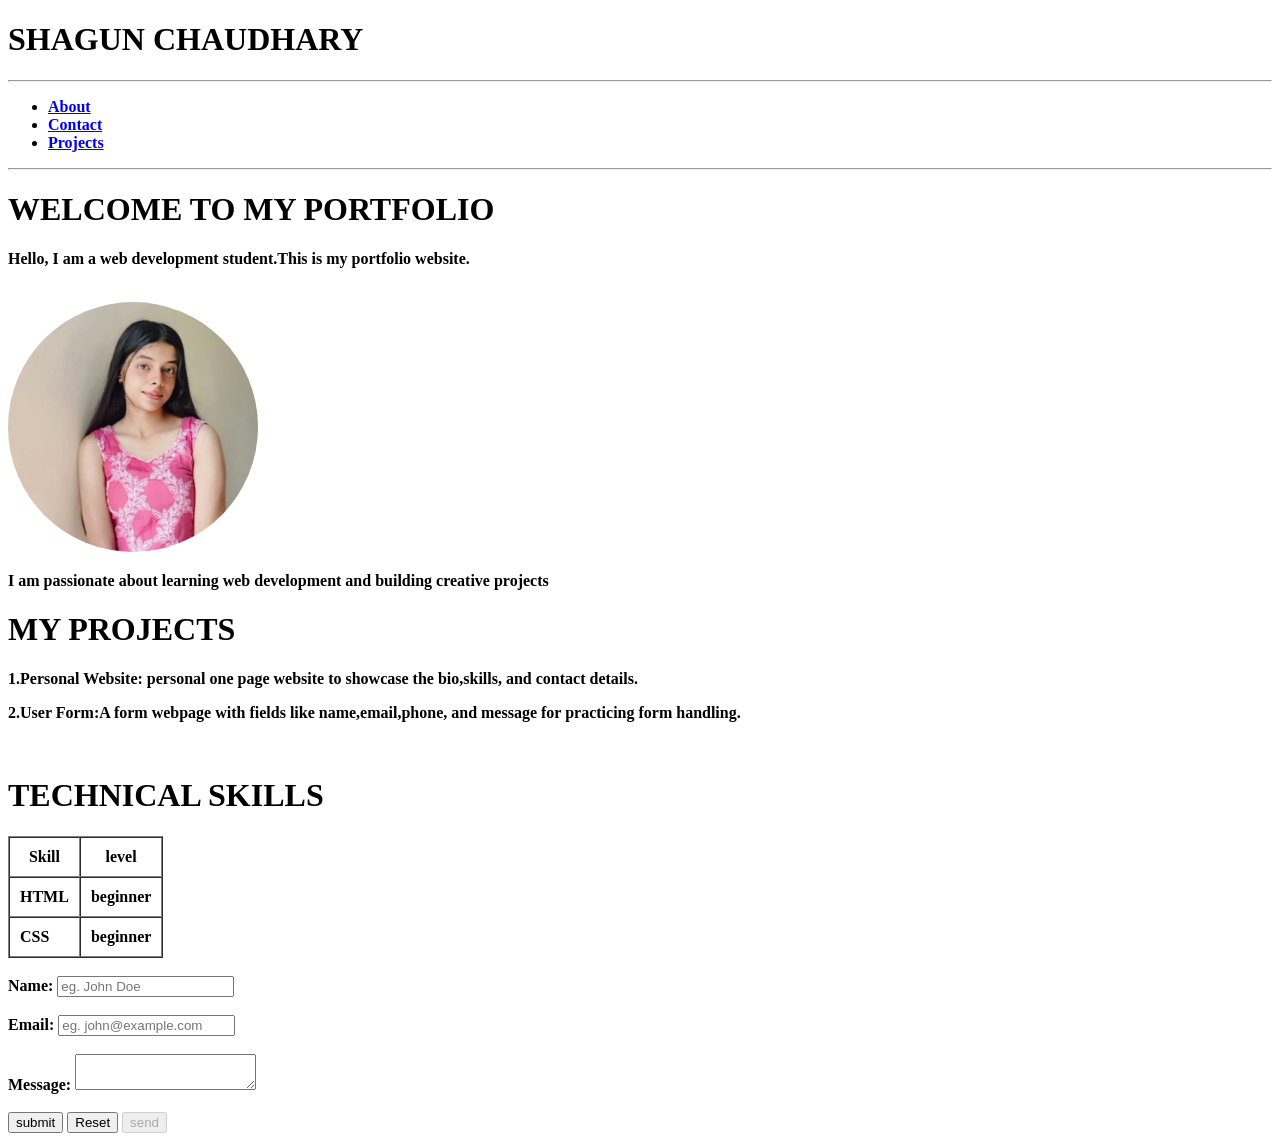
<file: assignment-1/index.html>
<!DOCTYPE html>
<html lang="en">
<head>
    <meta charset="UTF-8">
    <meta name="viewport" content="width=device-width, initial-scale=1.0">
</head>
<body>
    <h1>SHAGUN CHAUDHARY</h1>
    <hr>
    <ul>
        <li><a href="about_me.html"><b>About </a></li>
        <li><a href="contact.html"><b>Contact</a></li>
        <li><a href="project.html"><b>Projects</a></li>
    </ul>
    <hr>
    
    <h1>WELCOME TO MY PORTFOLIO</h1>
    <p>Hello, I am a web development student.This is my portfolio website. </p>
    <br>
    <img src="my image.jpeg" alt="my image" style="width:250px; height:250px;object-fit:cover; border-radius: 50%;">
    <p>I am passionate about  learning web development and building creative projects</p>
    <h1>MY PROJECTS</h1>
    <p><b>1.Personal Website:</b> personal one page website to showcase the bio,skills, and contact details.</p>
        <p><b>2.User Form:</b>A form webpage with fields like name,email,phone, and message for practicing form handling.</p>
<br>
<h1>TECHNICAL SKILLS</h1>
<table cellpadding="10" cellspacing="0" border="1">
    <tr>
        <th>Skill</th>
        <th>level</th>
    </tr>
    <tr>
        <td>HTML</td>
        <td>beginner</td>
    </tr>
    <tr>
        <td>CSS</td>
        <td>beginner</td>
    </tr>
</table>
<br>
<form action="contact.html">
    <label for="name">Name:</label>
    <input type="text" id="name" name="username" required placeholder="eg. John Doe">
    <br>
    <br>
    <label for="email">Email:</label>
    <input type="email" id="email" name="email" required placeholder="eg. john@example.com">
    <br>
    <br>
    <label for="message">Message:</label>
    <textarea id="message" name="message" required></textarea> 
    <br>
    <br>
    <button type="submit">submit</button>
    <button type="reset">Reset</button>
    <button disabled>send</button>
    
    
</form>
    </body>
</html>
</file>
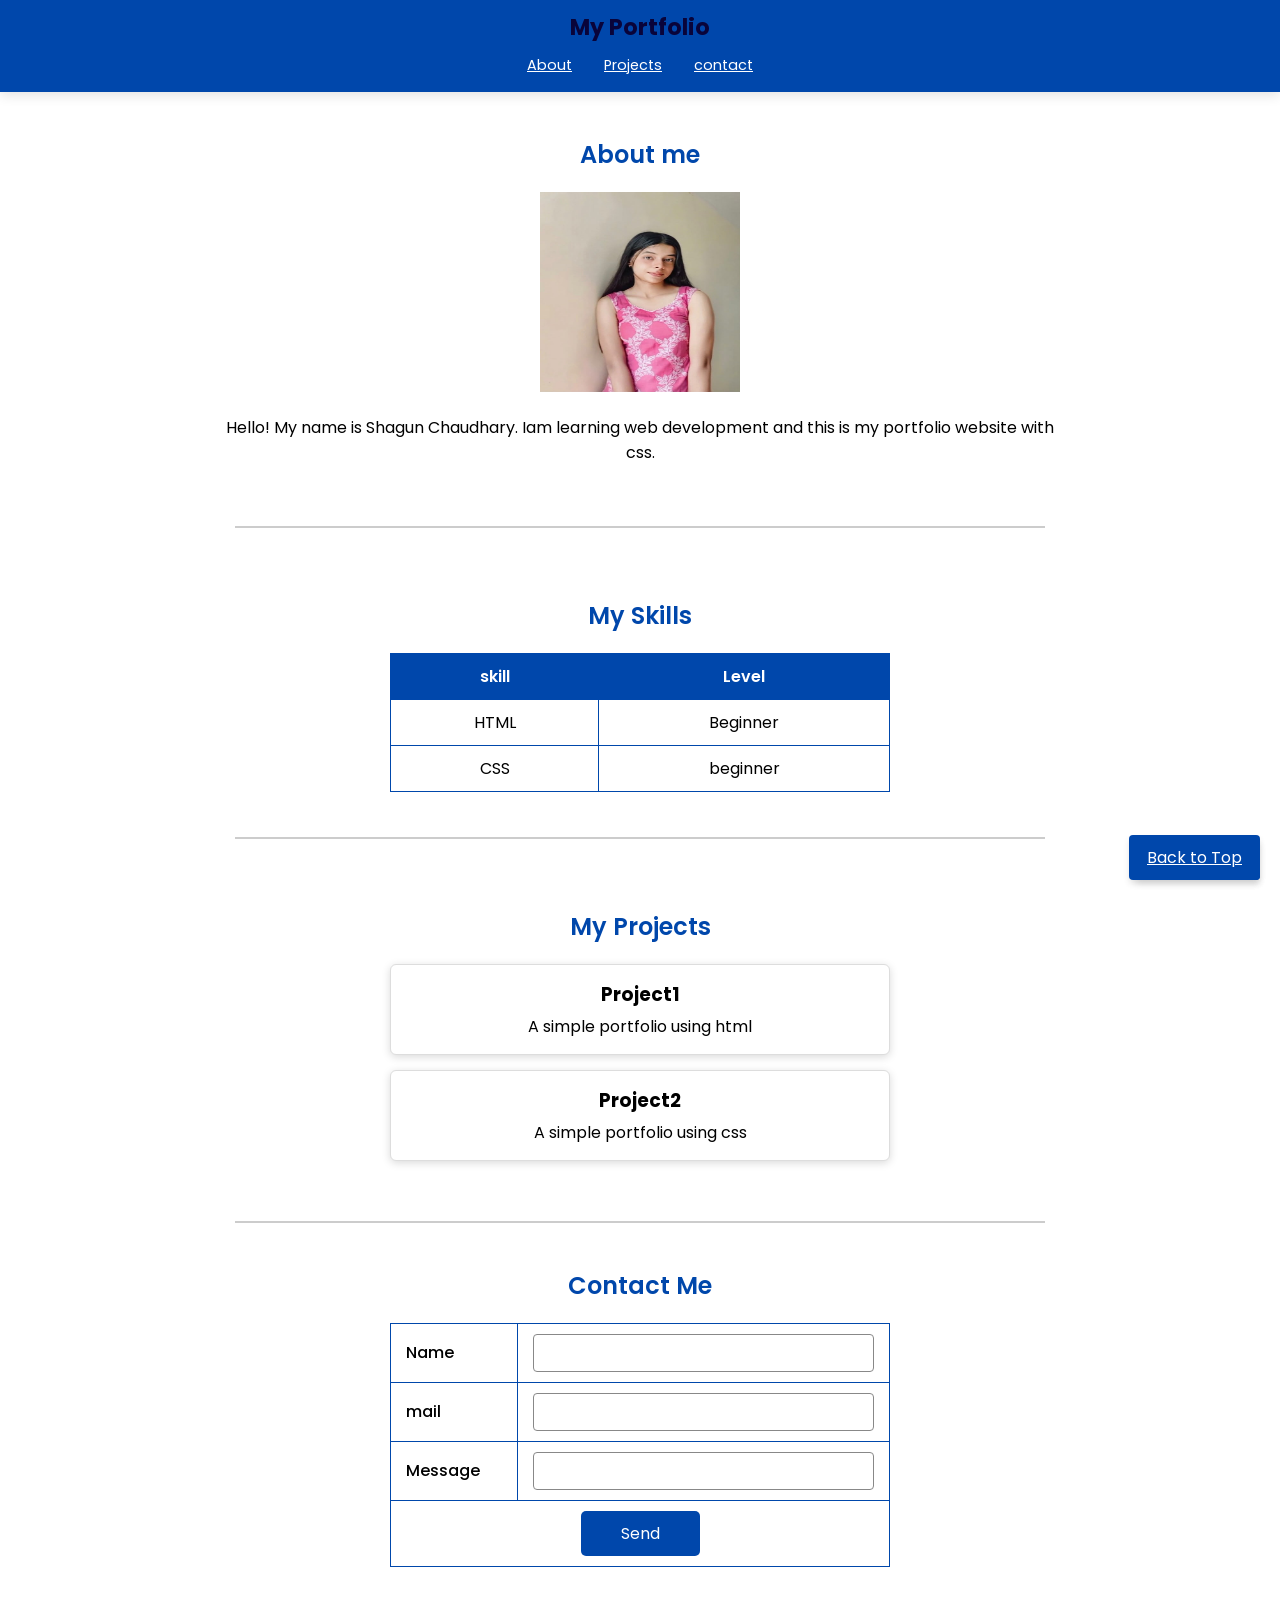
<file: assignment-2/index.html>
<!DOCTYPE html>
<html lang="en">
<head>
    <meta charset="UTF-8">
    <meta name="viewport" content="width=device-width, initial-scale=1.0">
    <title>My Portfolio</title>
    <link rel="stylesheet" href="style.css">
   <link href="https://fonts.googleapis.com/css2?family=Poppins&display=swap"; rel="stylesheet">
     
</head>

<body>
<div id="top"></div>
<header>
        <nav>
        
        
            <h1>My Portfolio</h1>
<div class="nav-links">
            <a href="#about">About</a>
            <a href="#projects">Projects</a>
            <a href="#contact">contact</a>
            <a href="#top" class="back-to-top">Back to Top</a>
            </div>
        </nav>
    </header>

    <main>
        
        <section id="about">
            <h2>About me</h2>
            <img src="my image.jpeg" alt="my profile photo" width="200"; height="200">
            <p>Hello! My name is Shagun Chaudhary. Iam learning web development and this is my portfolio website with css.</p>

        </section>
        <hr>
        <br>
        <section id="skills">
            <h2>My Skills</h2>
            <table>
                <thead>
                    <tr>
                        <th>skill</th>
                        <th>Level</th>
                    </tr>
                </thead>
                <tbody>
                    <tr>
                    <td>HTML</td>
                    <td>Beginner</td>
                    </tr>
                    <tr>
                    <td>CSS</td>
                    <td>beginner</td>
                    
                </tr>

                </tbody>
            </table>
        </section>
<hr>
        <br>
        
        <section id="projects">
            <h2>My Projects</h2>
            <div class="project-card">
                <h3>Project1</h3>
                <p>A simple portfolio using html</p>
                </div>
                <div class="project-card">
            <h3>Project2</h3>
            <p>A simple portfolio using css</p>
            </div>
        </section>

        <hr>

        <section id="contact">
            <h2>Contact Me</h2>
            <form action="#" method=post>
             <table class="form-table">
                <tr>
                    <td><label for="name">Name</label></td>
                        <td><input type="text" id="name" name="name"  required></td>
                      </tr>
                      <tr>
                        <td><label for="email">mail</label></td>
                        <td><input type="email" id="email" name="email" required></td>

                        </tr>  
                        <tr>
                            <td><label for="message">Message</label></td>
                            <td><input type="message" id="message" name="message" rows="4"  required></td>
                        </tr>
                        <tr>
                        <td colspan="2" class="center">
                        <button type="submit">Send</button></td>

                </tr>
            </table>
            
            </form>
        </section>
    </main>
    <footer></footer>
    <a href="#top" class="back-to-top">Back to Top </a>
</body>
</html>
</file>
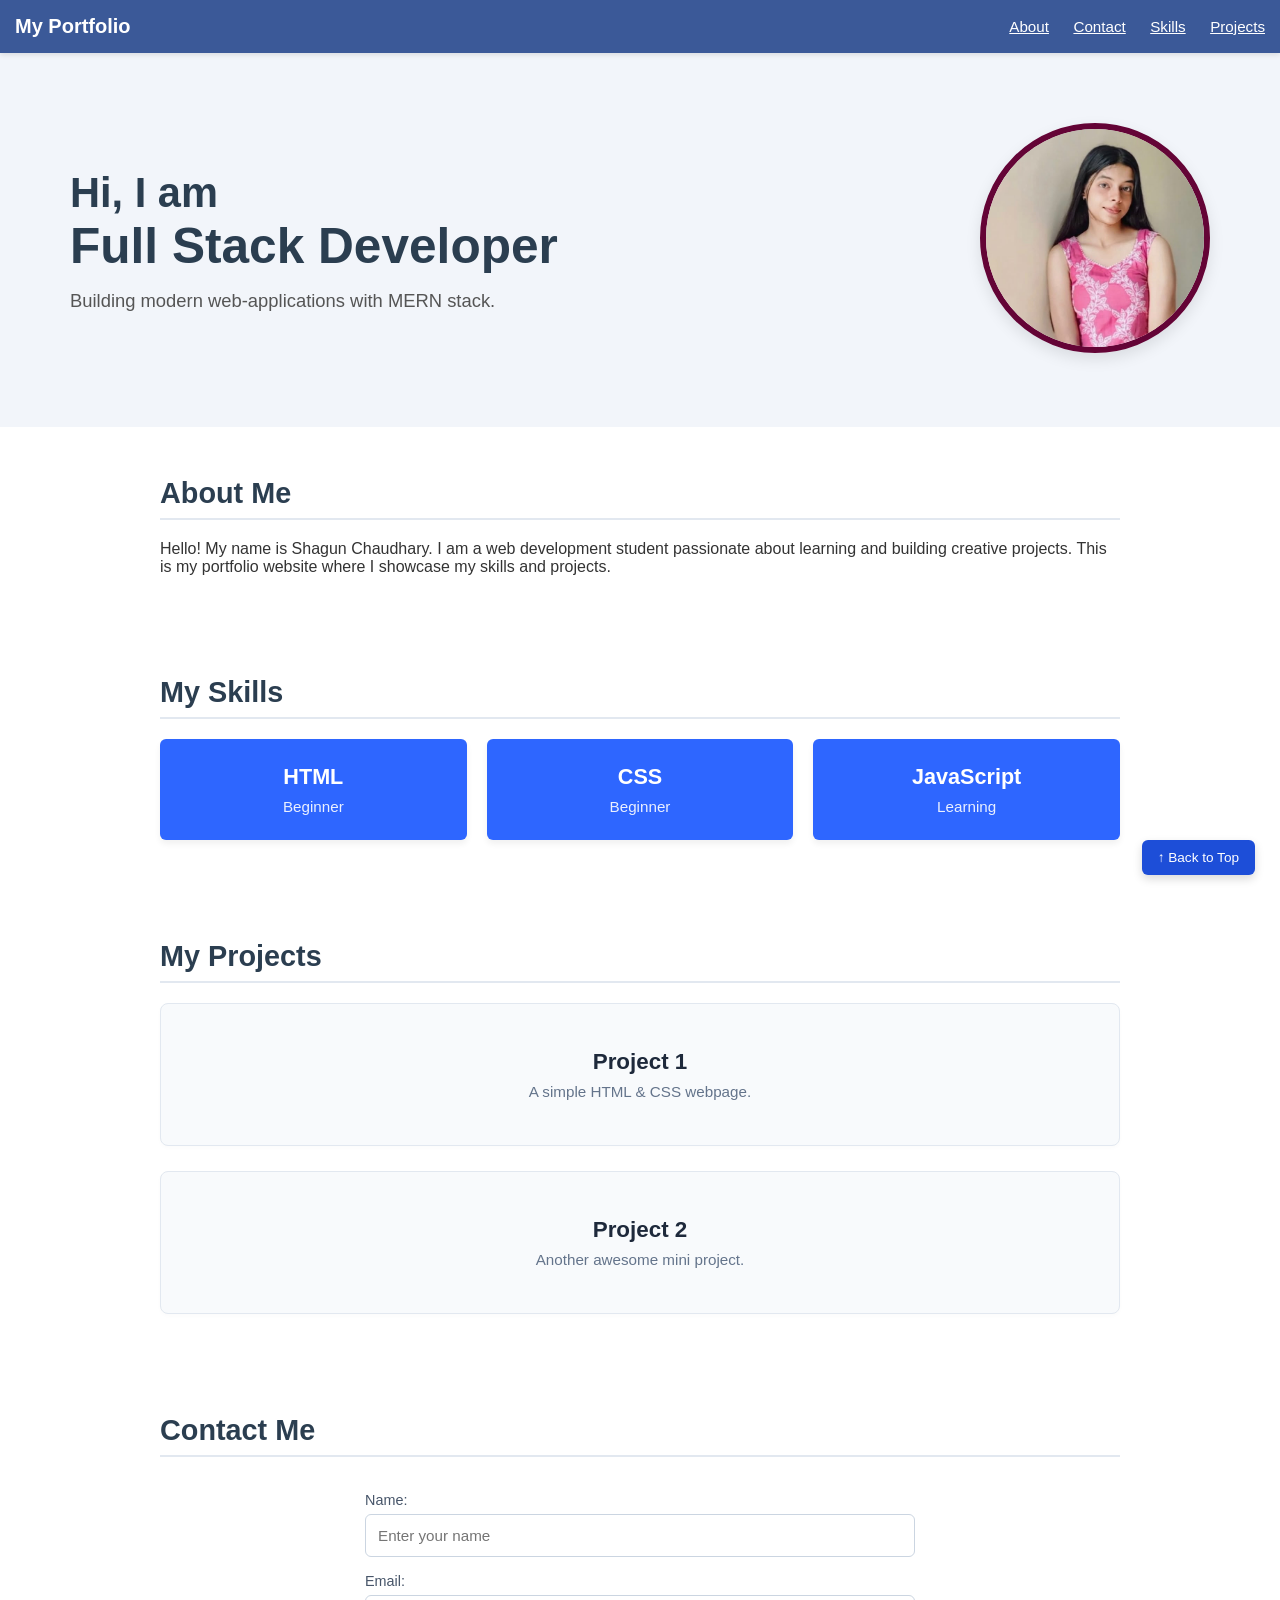
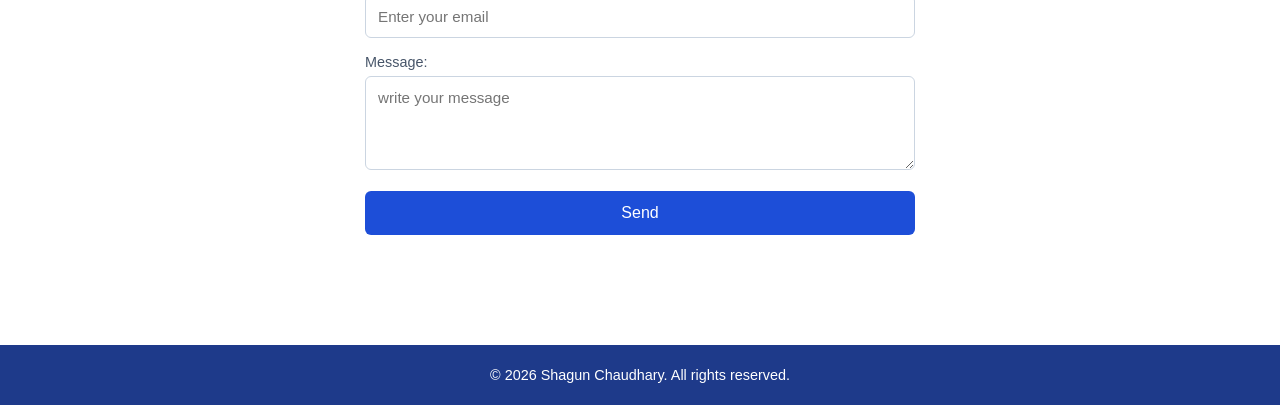
<file: assignment3/index.html>
<!DOCTYPE html>
<html lang="en">
<head>
    <meta charset="UTF-8">
    <meta name="viewport" content="width=device-width, initial-scale=1.0">
    <title>My Portfolio Website</title>
    <link rel="stylesheet" href="style.css">
</head>
<body>
    <header class="navbar">
        <div class="logo">My Portfolio</div>
        <nav class="nav-links">
            
            <a href="#about">About</a>
            <a href="#contact">Contact</a>
            <a href="#skills">Skills</a>
            <a href="#projects">Projects</a>
        </nav>
    </header>
    <main>
    <section class= "hero">
        <div class ="hero-text">
            <h1>Hi, I am <br><span class="animated-title">Full Stack Developer</span></h1>
            <p>Building modern web-applications with MERN stack.</p>
        </div>
        <div class="hero-image">
            <img src="my image.jpeg" alt="My Profile Photo" width="230" height="230">
        </div>
        </section>
        <section id="about" class="section">
            <h2>About Me</h2>
            <p>Hello! My name is Shagun Chaudhary. I am a web development student passionate about learning and building creative projects. This is my portfolio website where I showcase my skills and projects.</p>
        </section>
        <section id="skills" class="section">
            <h2>My Skills</h2>
            <div class="skills-grid">
                <div class="skill-card">
                    <h3>HTML</h3>
                    <p>Beginner</p>
                </div>
                <div class="skill-card">
                    <h3>CSS</h3>
                    <p>Beginner</p>
                </div>
                <div class="skill-card">
                    <h3>JavaScript</h3>
                    <p>Learning</p>
                </div>
            </div>
        </section>

        <section id="projects" class="section">
            <h2>My Projects</h2>
            <div class="projects-vertical-container">
                <div class="project-card-large">
                    <h3>Project 1</h3>
                    <p>A simple HTML & CSS webpage.</p>
                </div>
                <div class="project-card-large">
                    <h3>Project 2</h3>
                    <p>Another awesome mini project.</p>
                </div>
            </div>
        </section>
        <section id="contact" class="section contact-section">
            <h2>Contact Me</h2>
            <form class="contact-form" action="#" method="POST">
                <div class="form">
                    <label for="name">Name:</label>
                    <input type="text" id="name" placeholder="Enter your name" required>
                </div>
                <div class="form">
                    <label for="email">Email:</label>
                    <input type="email" id="email" placeholder="Enter your email" required>
                </div>
                <div class="form">
                    <label for="message">Message:</label>
                    <textarea id="message" rows="4" placeholder="write your message" required></textarea>
                </div>
                <button type="submit" class="button">Send</button>
            </form>
        </section>

    </main>

    <footer class="footer">
        <p>&copy; 2026 Shagun Chaudhary. All rights reserved.</p>
    </footer>

    <a href="#" class="back-to-top">↑ Back to Top</a>

</body>
</html>
</file>
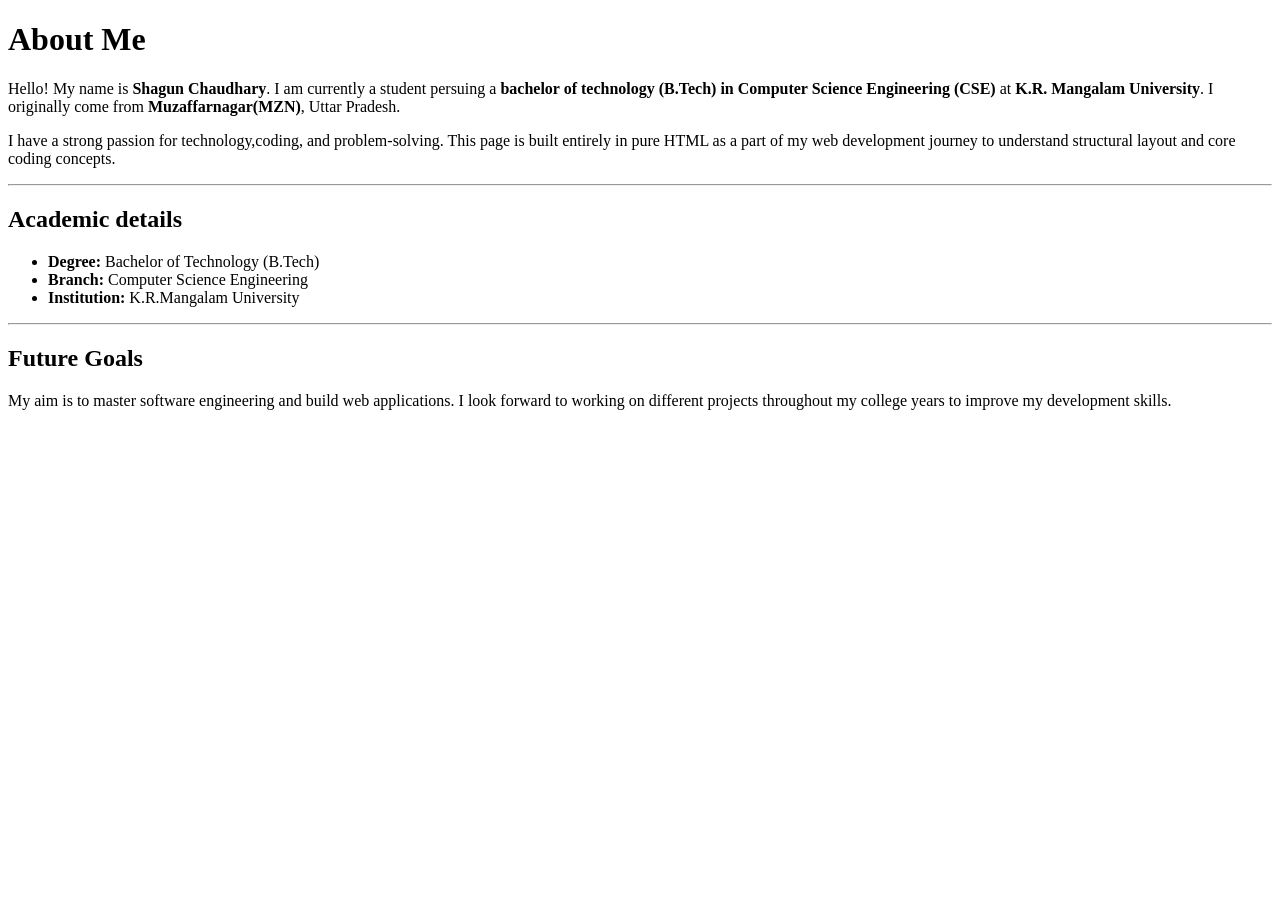
<file: assignment-1/about_me.html>
<!DOCTYPE html>
<html lang="en">
<head>
    <meta charset="UTF-8">
    <meta name="viewport" content="width=device-width, initial-scale=1.0">
    <title>Shagun Chaudhary</title>
</head>
<body>
    <h1>About Me</h1>
    <p>
        Hello! My name is <b>Shagun Chaudhary</b>. I am currently a student persuing a <b>bachelor of technology (B.Tech) in Computer Science Engineering (CSE)</b> at <b>K.R. Mangalam University</b>. I originally come from <b>Muzaffarnagar(MZN)</b>, Uttar Pradesh.
    </p>
    <p>
        I have a strong passion for technology,coding, and problem-solving. This page is built entirely in pure HTML as a part of my web development journey to understand structural layout and core coding concepts.
    </p>
    <hr>
    <!-- Education Section -->
     <h2>Academic details</h2>
     <ul>
        <li><b>Degree:</b> Bachelor of Technology (B.Tech)</li>
        <li><b>Branch:</b> Computer Science Engineering</li>
        <li><b>Institution:</b> K.R.Mangalam University</li>
     </ul>
     <hr>
     <!-- Goals Section -->
      <h2>Future Goals</h2>
      <p>
        My aim is to master software engineering and build web applications. I look forward to working on different projects throughout my college years to improve my development skills.
      </p>
</body>
</html>
</file>
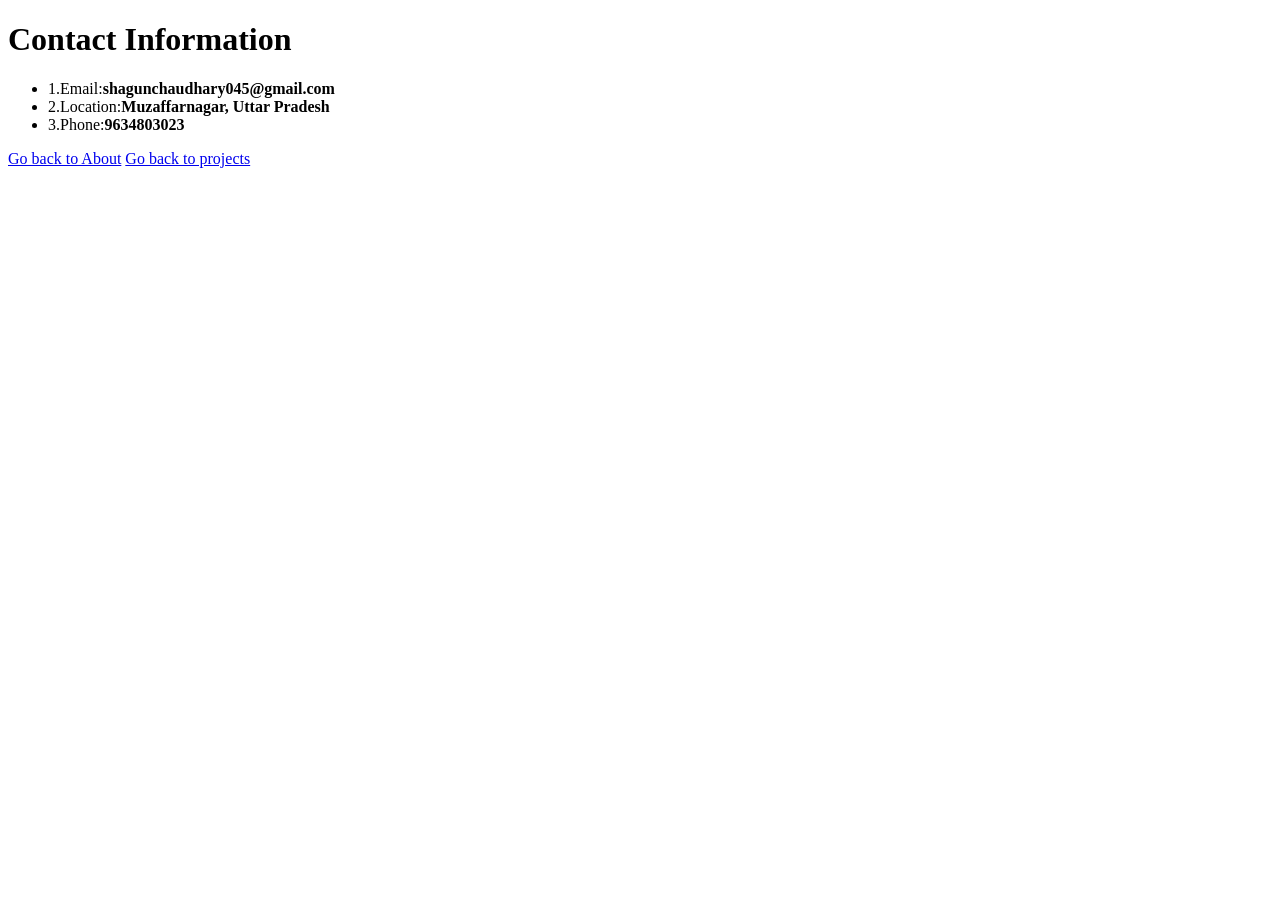
<file: assignment-1/contact.html>
<!DOCTYPE html>
<html lang="en">
<head>
    <meta charset="UTF-8">
    <meta name="viewport" content="width=device-width, initial-scale=1.0">
    <title>Contact </title>
</head>
<body>
    <!-- contact info section -->
     <centre>
        <h1>Contact Information</h1>
        <ul>
            <li>1.Email:<b>shagunchaudhary045@gmail.com</b></li>
            <li>2.Location:<b>Muzaffarnagar, Uttar Pradesh</b></li>
            <li>3.Phone:<b>9634803023</b></li>
        </ul>
     </centre>
     <centre>
        <p>
            <a href="about_me.html">Go back to About</a>
            <a href="project.html">Go back to projects</a>
     </p>
    </centre>
    
</body>
</html>
</file>
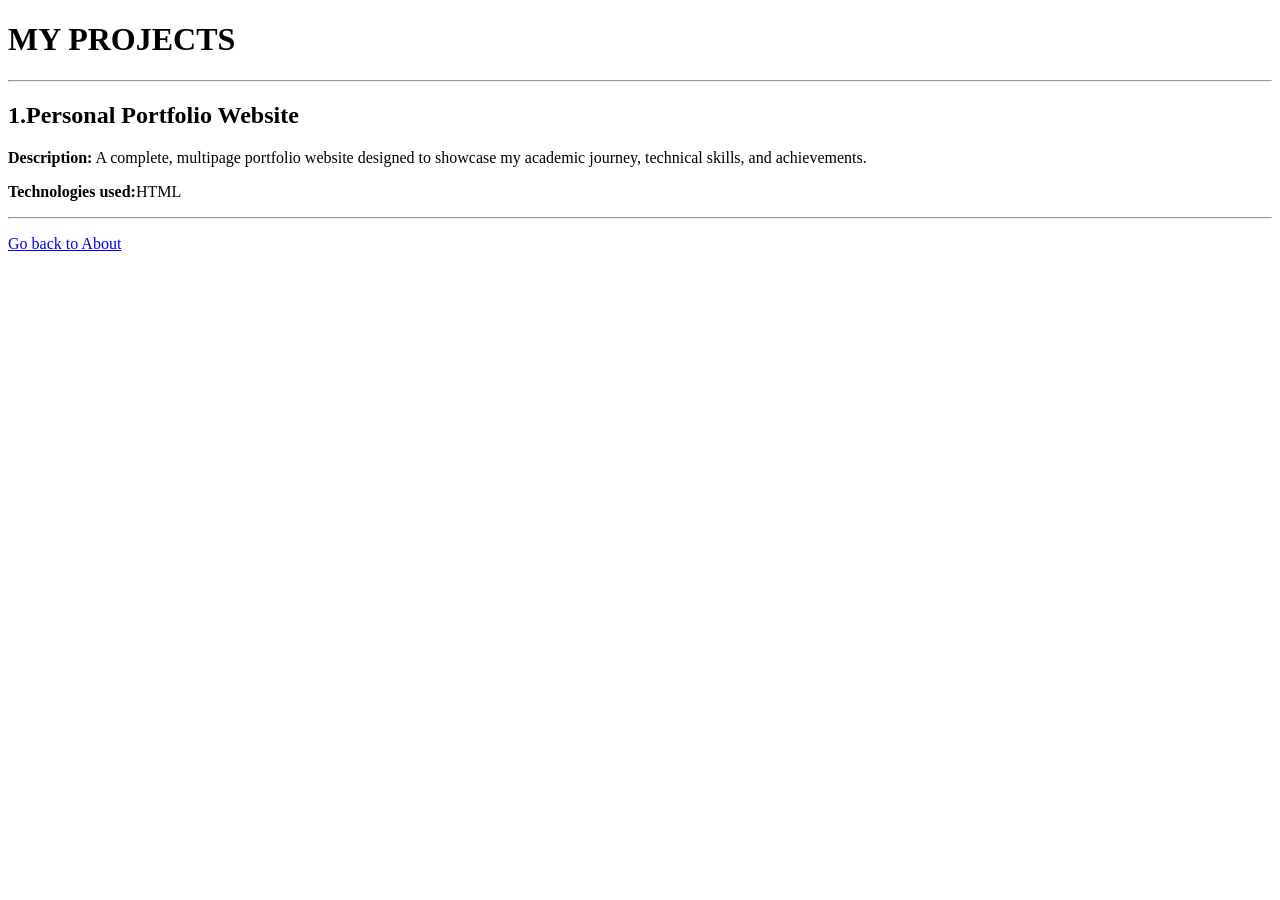
<file: assignment-1/project.html>
<!DOCTYPE html>
<html lang="en">
<head>
    <meta charset="UTF-8">
    <meta name="viewport" content="width=device-width, initial-scale=1.0">
    <title>My Projects</title>
</head>
<body>
    <!-- Header section -->
    <h1>MY PROJECTS</h1>
    <hr>
    <h2>1.Personal Portfolio Website</h2>
    <p><b>Description:</b> A complete, multipage portfolio website designed to showcase my academic journey, technical skills, and achievements.</p>
    <p><b>Technologies used:</b>HTML</p>
    <hr>
    <centre>
        <p>
            <a href="about_me.html">Go back to About</a>
        </p>
    </centre>
</body>
</html>
</file>
<file: assignment-2/style.css>
*{
    box-sizing:border-box;
}



body{
    margin:0;
    font-family: 'Poppins', sans-serif;
    background-color: white;
    color: black;
}

header{
    position:sticky;
    top: 0;
    background-color:white;
box-shadow: 0 3px 12px rgba(0,0,0,0.12);

}

nav{
background-color:  #0047ab;
text-align: center;
padding:10px 0;
}
nav h1{
    margin: 0 0 5px 0;
    font-size:1.4rem;
    color: rgb(9, 4, 58)
}
nav a{display: inline-block;
    padding: 6px 14px;
    color:#ffffff;
    font-size: 0.9rem;
    border-radius:500px;
    


}
nav a:hover{
    background-color: white;
    color:#0047ab;

}
main{
    max-width: 900px;
    margin: 0 auto;

}
section{
    margin:20px auto;
    padding:25px 20px;
    text-align:center;

}
h2{
    margin-top:0;
    color:#0047ab;
    font-weight:600;
}

hr{
    width: 90%;
     margin:0 auto;
    border: none;
    border-top:2px solid #cccccc;

}

#About img {
    width:200px;
    height:200px;
    border-radius:50%;
    object-fit: cover;
    box-shadow: 0 4px 12px rgba(0,0,0,0.3);
    margin-bottom: 15px;

}
table{
    margin:0 auto;
    width:80%;
    max-width:500px;
    border-collapse:collapse;
    background-color:#ffffff;

}
th,td{
    padding:10px 15px;
    border: 1px solid #0047ab;
    text-align: center;

}
th{
    background-color: #0047ab;
    color:#ffffff;
    font-weight:600;

}
.form-table{
    background-color: white;
}

.project-card{
    width:80%;
    max-width:500px;
    margin:15px auto;
    padding:15px;
    background-color: #ffffff;
    border: 1px solid #dddddd;
    border-radius:6px;
    box-shadow:0 2px 8px rgba(0,0,0,0.15);
}
.project-card h3{
    margin:0 0 5px 0;

}
.project-card p{
    margin:0;
}
.form-table td{
    text-align:left;
}.form-table td.center{
    text-align: center;
}
label{font-weight:500;}
input,textarea{
    width:100%;
    padding:8px 8px;
    font-family: "Poppins",sans-sarif;
    border:1px solid #888888;
    border-radius:4px;
    box-sizing:border-box;

}



button{
    background-color: #0047ab;
    color:#ffffff;
    padding:10px 40px;
    border:none;
    border-radius:5px;
    font-family: "Poppins",sans-sarif;
    font-size: 1rem;

}
    

.back-to-top{
    position: fixed;
    bottom: 20px;
    right:20px;
    background-color: #0047ab;
    color:white;
    padding:10px 18px;
    z-index: 1000;
    border-radius: 4px;
    box-shadow: 0 4px 6px rgba(0,0,0,0.1);
    
}

.back-to-top:hover{
    background-color: #002f75;
}
footer{
    height:8px;
    background-color: #0047ab;
    margin-top:20px ;


}
</file>
<file: assignment3/style.css>
* {
    margin: 0;
    padding: 0;
    box-sizing: border-box;
    font-family: 'Segoe UI', Tahoma, Geneva, Verdana, sans-serif;
}

body {
    background-color: #ffffff;
    color: #333333;
    

}
.navbar {
    background-color: #3b5998;
    color: white;
    display: flex;
    justify-content: space-between;
    align-items: center;
    padding: 15px;
    position: sticky;
    top: 0;
    z-index: 1000;
    box-shadow: 0 2px 5px rgba(0,0,0,0.1);
}

.navbar .logo {
    font-size: 1.25rem;
    font-weight: bold;
}

.nav-links a {
    color: white;
    
    margin-left: 20px;
    font-size: 0.95rem;
    
}

.nav-links a:hover {
    text-decoration: underline;
    
}

.hero {
    background-color: #f2f5fa; 
    display: flex;
    justify-content: space-between;
    align-items: center;
    padding: 70px ;
    gap: 40px;
}

.hero-text h1 {
    font-size: 2.6rem;
    color: #2b3e50;
    
}

/* Color changing cycle effect for the hero status text */
@keyframes colorLoop {
    0% { color: #d9534f; }  
    33% { color: #2e66ff; }  
    66% { color: #1e3a8a; }
    100% { color: #d9534f; } 
}

.hero-text h1 .animated-title {
    display: inline-block;
    font-size: 3.1rem;
    animation: colorLoop 6s ease-in-out infinite;
    font-weight: 700;
}

.hero-text p {
    margin-top: 15px;
    color: #555555;
    font-size: 1.15rem;
}

.hero-image img {
    border-radius: 50%;
    width: 230px;
    height: 230px;
    object-fit: cover;
    border: 6px solid #640436;
    box-shadow: 0px 6px 15px rgba(0,0,0,0.1);
}


.section {
    max-width: 1000px;
    margin: 0 auto;
    padding: 50px 20px;
}

.section h2 {
    font-size: 1.8rem;
    margin-bottom: 20px;
    color: #2b3e50;
    border-bottom: 2px solid #e2e8f0;
    padding-bottom: 8px;
}

.section-content p {
    color: #4b5563;
    font-size: 1rem;
}
.skills-grid {
    display: grid;
    grid-template-columns: repeat(auto-fit, minmax(220px, 1fr));
    gap: 20px;
    margin-top: 10px;
}

.skill-card {
    background-color: #2e66ff; /* Rich blue card fill from prompt profile image reference */
    color: white;
    padding: 25px 20px;
    border-radius: 6px;
    text-align: center;
    box-shadow: 0 4px 6px rgba(0,0,0,0.06);
    transition: transform 0.25s ease, box-shadow 0.25s ease;
}

.skill-card h3 {
    font-size: 1.35rem;
    margin-bottom: 8px;
}

.skill-card p {
    font-size: 0.95rem;
    opacity: 0.9;
}

.skill-card:hover {
    transform: translateY(-5px);
    box-shadow: 0 8px 15px rgba(46, 102, 255, 0.3);
}

.projects-vertical-container {
    display: flex;
    flex-direction: column;
    gap: 25px;
}

.project-card-large {
    background-color: #f8fafc;
    border: 1px solid #e2e8f0;
    padding: 45px 30px;
    border-radius: 8px;
    text-align: center;
    box-shadow: 0 2px 4px rgba(0, 0, 0, 0.02);
    transition: transform 0.3s ease, background-color 0.3s ease, box-shadow 0.3s ease;
}

.project-card-large h3 {
    color: #1e293b;
    font-size: 1.4rem;
    margin-bottom: 8px;
}

.project-card-large p {
    color: #64748b;
    font-size: 0.95rem;
}

.project-card-large:hover {
    transform: translateY(-3px);
    background-color: #f1f5f9;
    box-shadow: 0 10px 20px rgba(0, 0, 0, 0.05);
}


.contact-section {
    display: flex;
    flex-direction: column;
    align-items: center;
}

.contact-section h2 {
    width: 100%;
}

.contact-form {
    width: 100%;
    max-width: 550px;
    display: flex;
    flex-direction: column;
    gap: 16px;
    margin-top: 15px;
}

.form {
    display: flex;
    flex-direction: column;
    gap: 6px;
}

.form {
    font-size: 0.9rem;
    color: #475569;
    font-weight: 500;
}

.form input, 
.form textarea {
    width: 100%;
    padding: 12px;
    border: 1px solid #cbd5e1;
    border-radius: 6px;
    font-size: 0.95rem;
    color: #333333;
    outline: none;
    transition: border-color 0.2s, box-shadow 0.2s;
}

.form input:focus, 
.form textarea:focus {
    border-color: #2e66ff;
    box-shadow: 0 0 0 3px rgba(46, 102, 255, 0.15);
}

/* Styled Form Action Button */
.button {
    background-color: #1d4ed8;
    color: white;
    padding: 13px;
    border: none;
    border-radius: 6px;
    font-size: 1rem;
    font-weight: 500;
    
    transition: background-color 0.2s ease;
    margin-top: 5px;
}

.button:hover {
    background-color: #1e40af;
}

/* ==========================================
   8. FOOTER BAR
   ========================================== */
.footer {
    background-color: #1e3a8a; /* Deep matching structural accent blue */
    color: white;
    text-align: center;
    padding: 22px;
    margin-top: 60px;
    font-size: 0.9rem;
}

/* ==========================================
   9. INTERACTIVE STICKY BACK-TO-TOP BUTTON
   ========================================== */
.back-to-top {
    position: fixed;
    bottom: 25px;
    right: 25px;
    background-color: #1d4ed8;
    color: white;
    padding: 10px 16px;
    border-radius: 6px;
    text-decoration: none;
    font-size: 0.85rem;
    font-weight: 500;
    box-shadow: 0 4px 10px rgba(0,0,0,0.15);
    transition: background-color 0.2s, transform 0.2s;
    z-index: 999;
}

.back-to-top:hover {
    background-color: #1e40af;
    transform: scale(1.05);
}

/* ==========================================
   10. RESPONSIVE DESIGN MEDIA QUERIES
   ========================================== */
@media (max-width: 768px) {
    .hero {
        flex-direction: column-reverse;
        text-align: center;
        padding: 50px 5%;
    }
    
    .hero-text h1 {
        font-size: 2.1rem;
    }

    .hero-text h1 .animated-title {
        font-size: 2.5rem;
    }

    .navbar {
        flex-direction: column;
        gap: 12px;
        padding: 15px;
    }

    .nav-links a {
        margin: 0 10px;
    }
}
</file>
